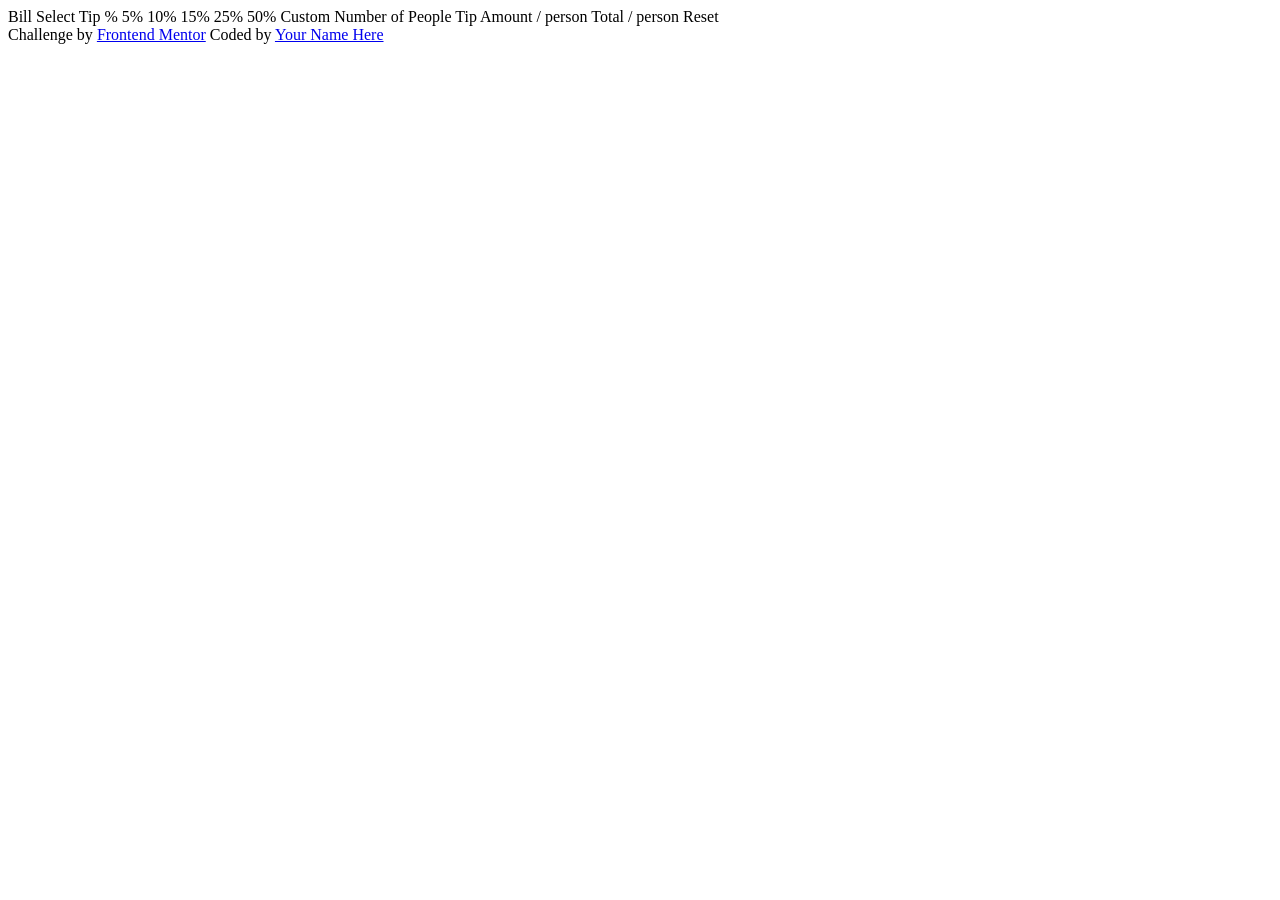
<file: index.html>
<!DOCTYPE html>
<html lang="en">
<head>
  <meta charset="UTF-8">
  <meta name="viewport" content="width=device-width, initial-scale=1.0"> <!-- displays site properly based on user's device -->

  <link rel="icon" type="image/png" sizes="32x32" href="./images/favicon-32x32.png">
  
  <title>Frontend Mentor | Tip calculator app</title>
  
</head>
<body>

  Bill

  Select Tip %
  5%
  10%
  15%
  25%
  50%
  Custom

  Number of People

  Tip Amount
  / person

  Total
  / person

  Reset
  
  <div class="attribution">
    Challenge by <a href="https://www.frontendmentor.io?ref=challenge" target="_blank">Frontend Mentor</a> 
    Coded by <a href="#">Your Name Here</a>
  </div>
</body>
</html>
</file>
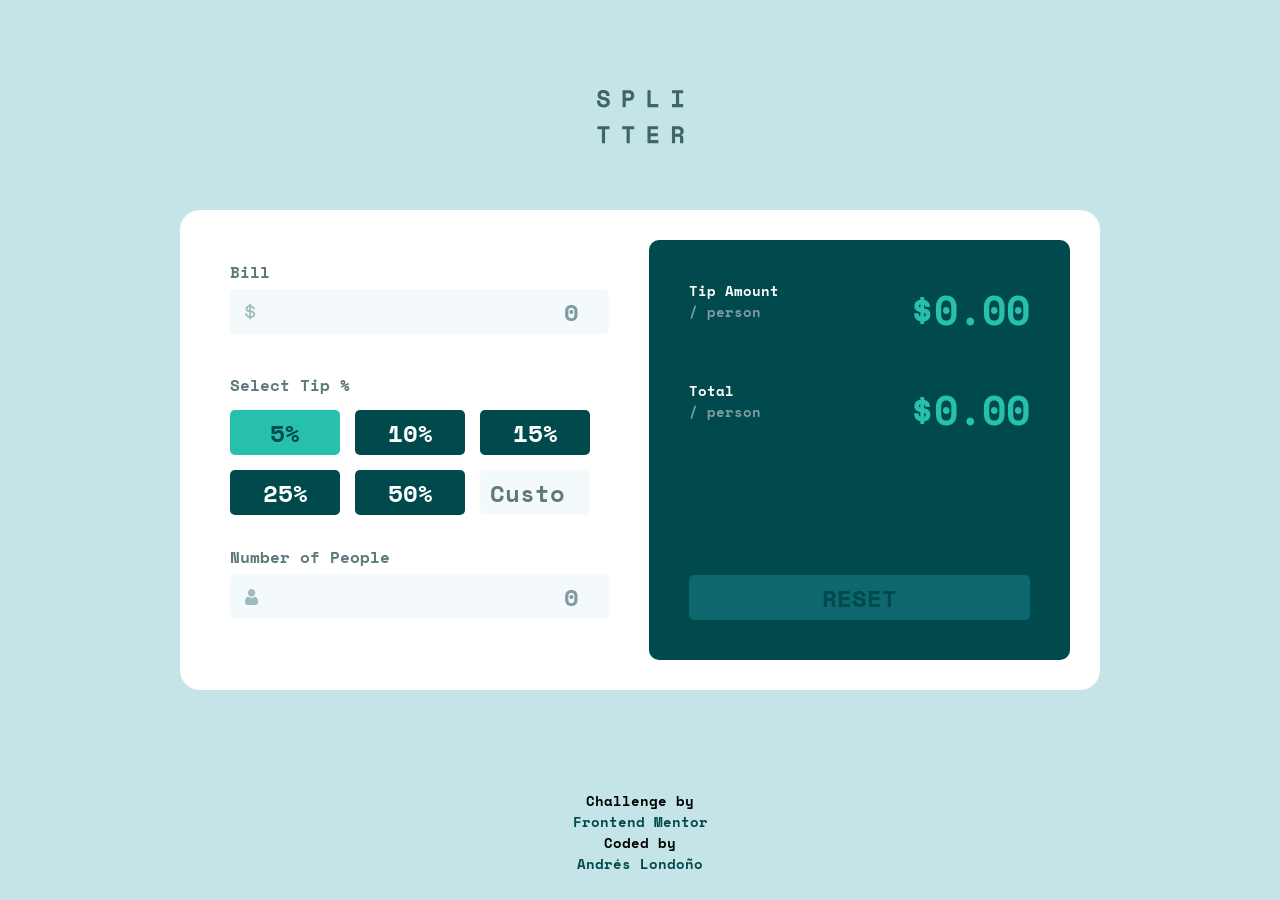
<file: design/calculator.html>
<!DOCTYPE html>
<html lang="en">

<head>
  <meta charset="UTF-8" />
  <meta name="viewport" content="width=device-width, initial-scale=1.0" />
  <link rel="icon" type="image/png" sizes="32x32" href="../images/favicon-32x32.png" />
  <link rel="preconnect" href="https://fonts.googleapis.com" />
  <link rel="preconnect" href="https://fonts.gstatic.com" crossorigin />
  <link
    href="https://fonts.googleapis.com/css2?family=Barlow+Semi+Condensed:ital,wght@0,100;0,200;0,300;0,400;0,500;0,600;0,700;0,800;0,900;1,100;1,200;1,300;1,400;1,500;1,600;1,700;1,800;1,900&family=Fraunces:ital,opsz,wght@0,9..144,100..900;1,9..144,100..900&family=Inter:ital,opsz,wght@0,14..32,100..900;1,14..32,100..900&family=Manrope:wght@200..800&family=Montserrat:ital,wght@0,100..900;1,100..900&family=Poppins:ital,wght@0,100;0,200;0,300;0,400;0,500;0,600;0,700;0,800;0,900;1,100;1,200;1,300;1,400;1,500;1,600;1,700;1,800;1,900&family=Space+Mono:ital,wght@0,400;0,700;1,400;1,700&display=swap"
    rel="stylesheet" />
  <link rel="stylesheet" href="./css/style.css" />
  <title>Frontend Mentor | Tip calculator app</title>
</head>

<body>

  <div class="logo">
    <img src="../images/logo.svg" alt="" />
  </div>

  <div class="container">

    <div class="container_one">

      </form>

      <div class="bill">
        <label>Bill</label>
        <input type="number" class="amount" step="0.01" placeholder="0" min="0" />
      </div>

      <label for="bill" class="select_tip">Select Tip %</label>

      <div class="percents">
        <button id="5_percent" class="percent_button">5%</button>
        <button id="10_percent" class="percent_button">10%</button>
        <button id="15_percent" class="percent_button">15%</button>
        <button id="25_percent" class="percent_button">25%</button>
        <button id="50_percent" class="percent_button">50%</button>
        <input type="number" class="custom" placeholder="Custom" min="0" max="100" />
      </div>

      <div class="number_of_people">
        <div class="cant_be_zero_error">
          <label for="number_of_people">Number of People</label>
          <label id="cant_be_zero" for="cant_be_zero" class="cant_be_zero">Can't be zero</label>
        </div>
        <input type="number" class="people" placeholder="0" min="0" />

      </div>

    </div>

    <div class="container_two">

      <div class="tip_container">
        <div class="text">
          <label class="tip_amount_per_person">Tip Amount</label>
          <label class="per_person">/ person</label>
        </div>
        <div class="tip">
          <span>$</span>
          <span id="tip_amount">0.00</span>
        </div>
      </div>

      <div class="tip_container">
        <div class="text">
          <label class="tip_amount_per_person">Total</label>
          <label class="per_person">/ person</label>
        </div>
        <div class="tip">
          <span>$</span>
          <span id="total">0.00</span>
        </div>
      </div>

      <button id="reset" class="reset">RESET</button>
    </div>

  </div>

  <div class="attribution">
    Challenge by
    <a href="https://www.frontendmentor.io/challenges/tip-calculator-app-ugJNGbJUX" target="_blank">Frontend Mentor</a>
    Coded by
    <a href="https://github.com/andreslondono00/tip-calculator-app">Andrés Londoño</a>
  </div>
  <script type="text/javascript" src="./js/calculator.js"></script>
</body>

</html>
</file>
<file: design/css/style.css>
@import url(./reset.css);
@import url(./calculator.css);
@import url(./mobile.css);
</file>
